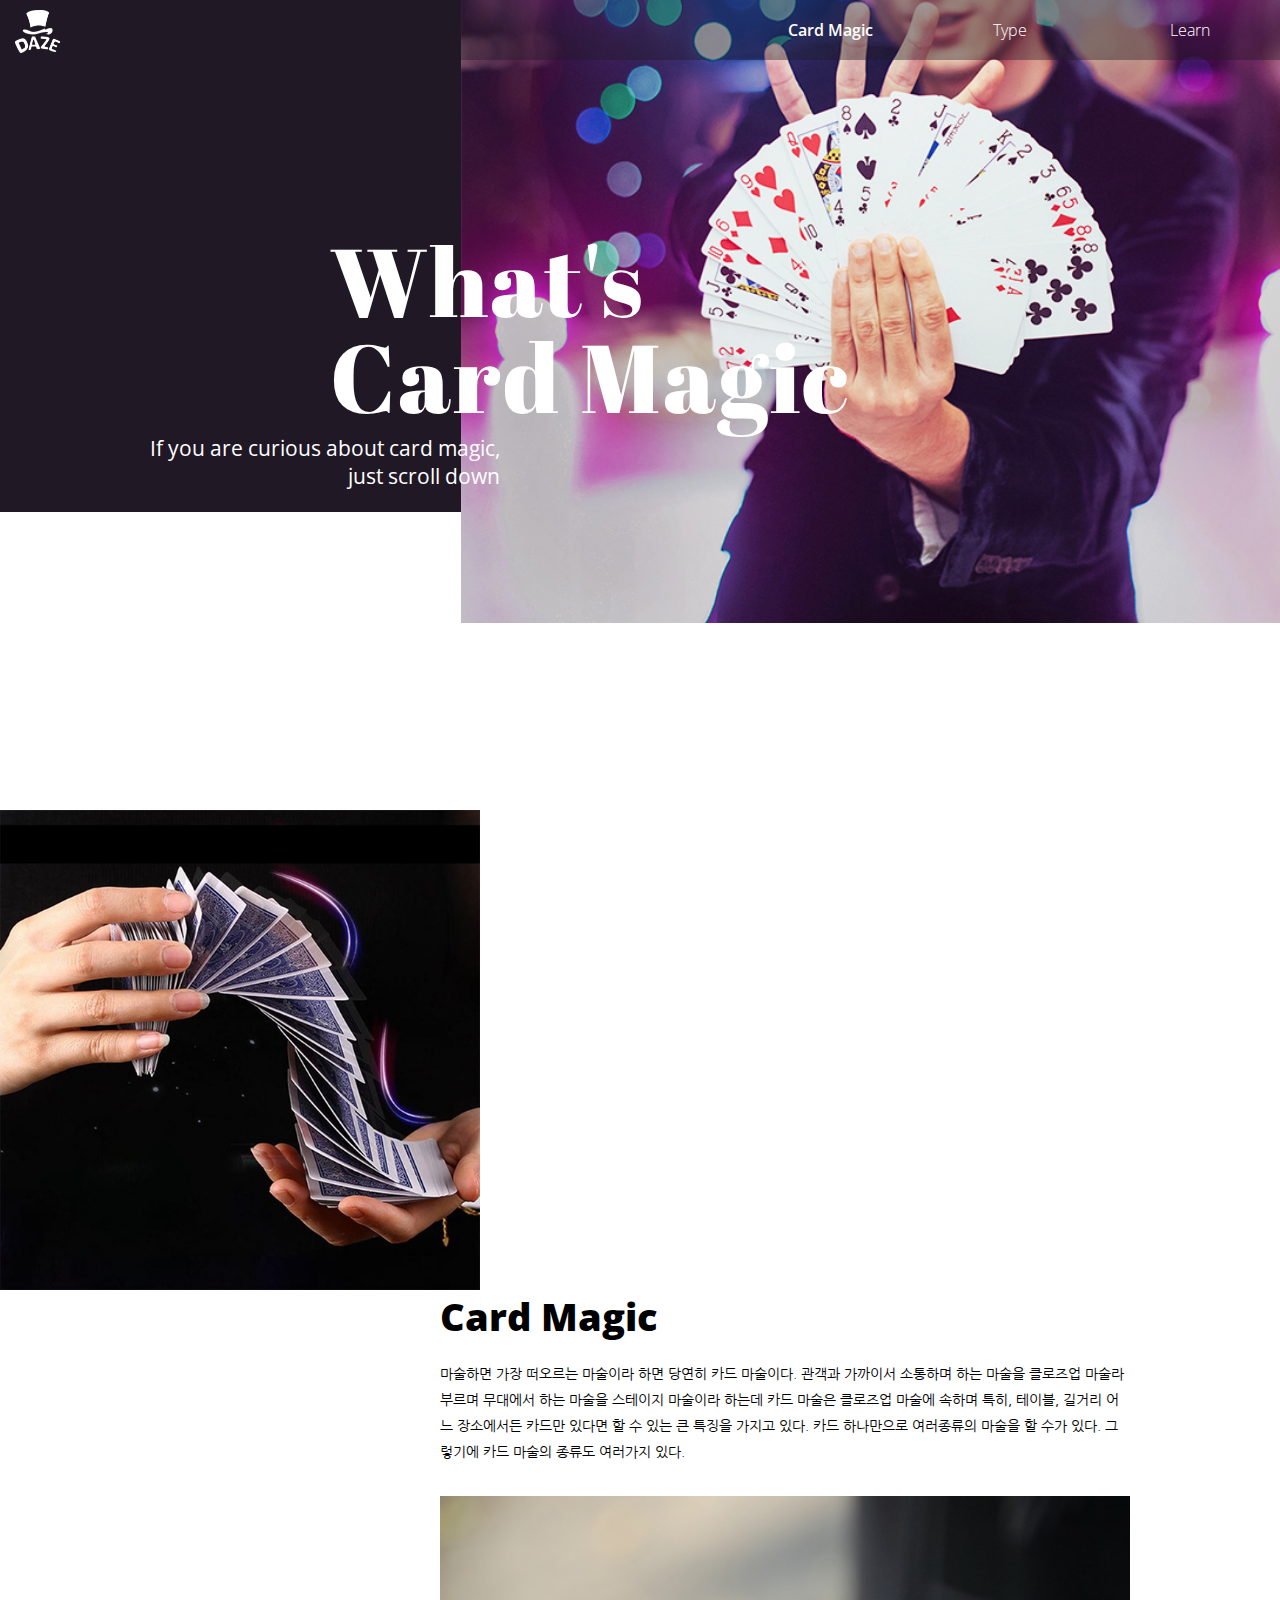
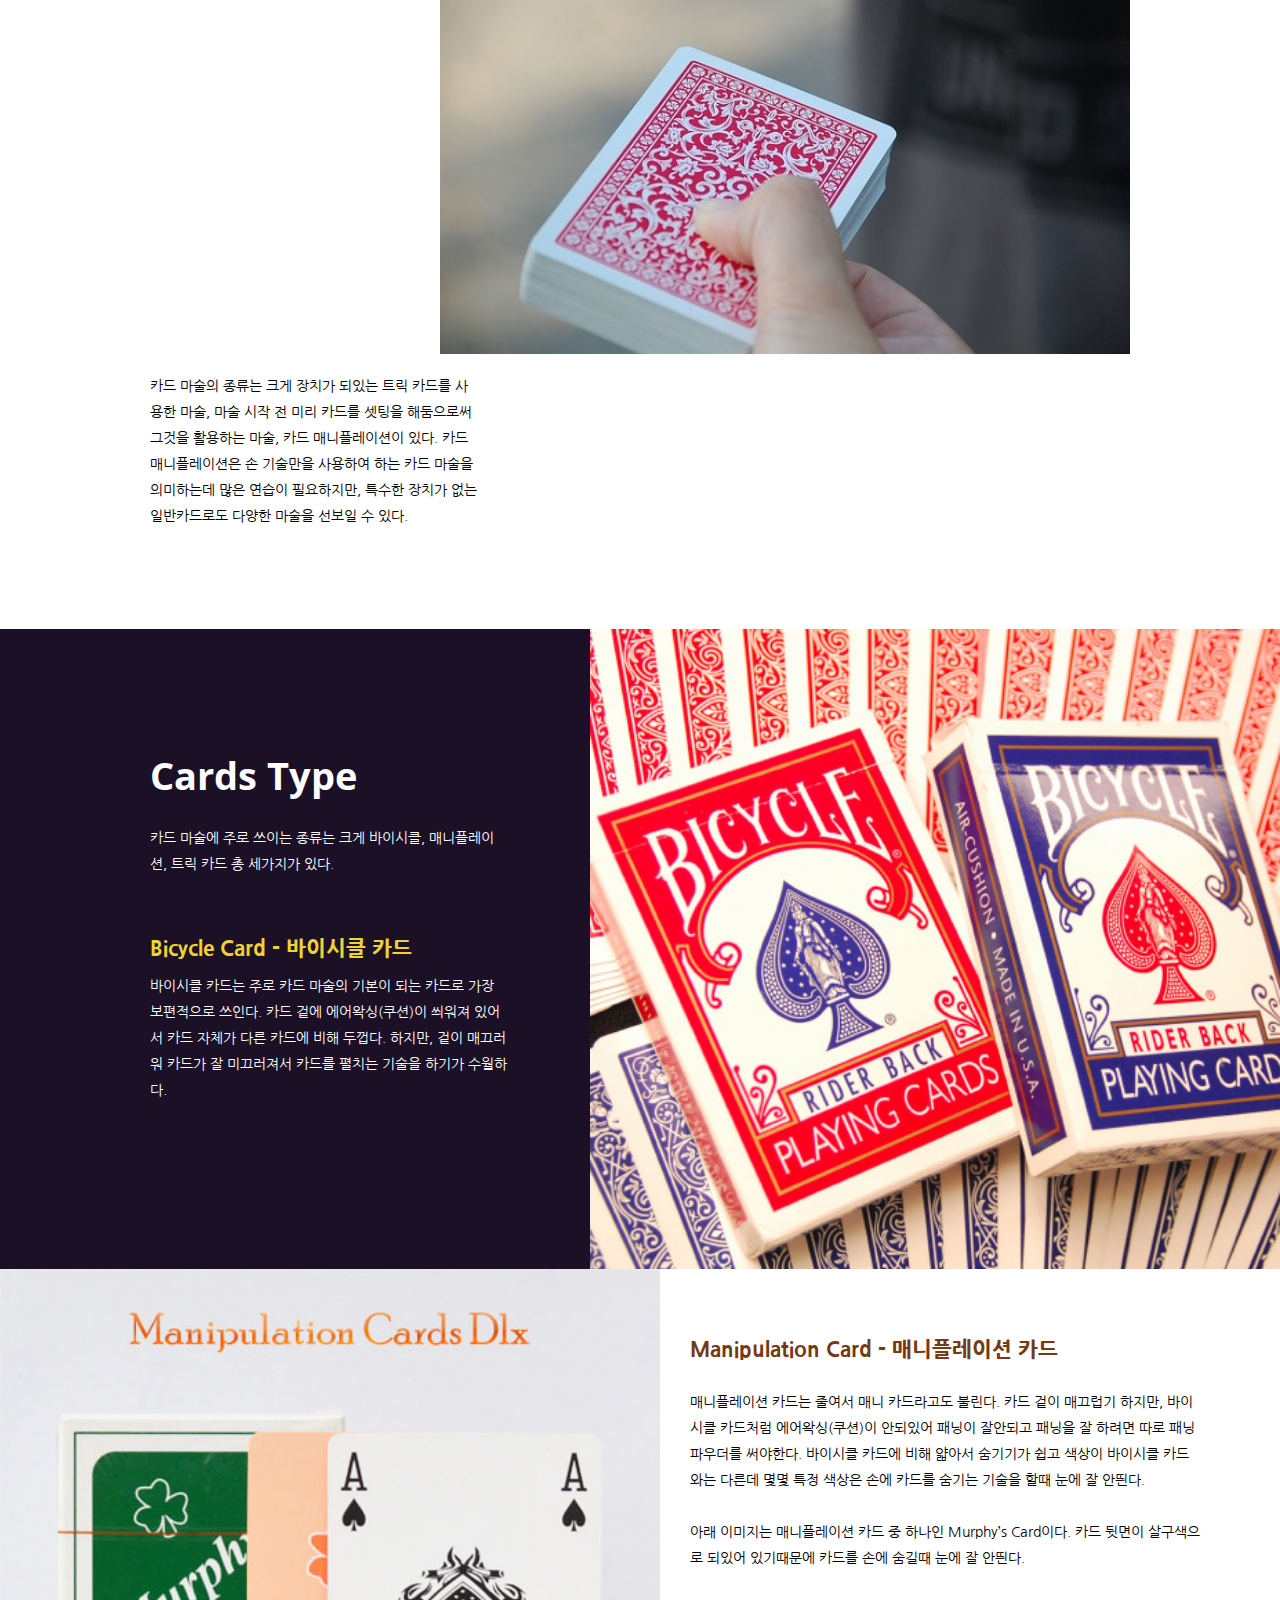
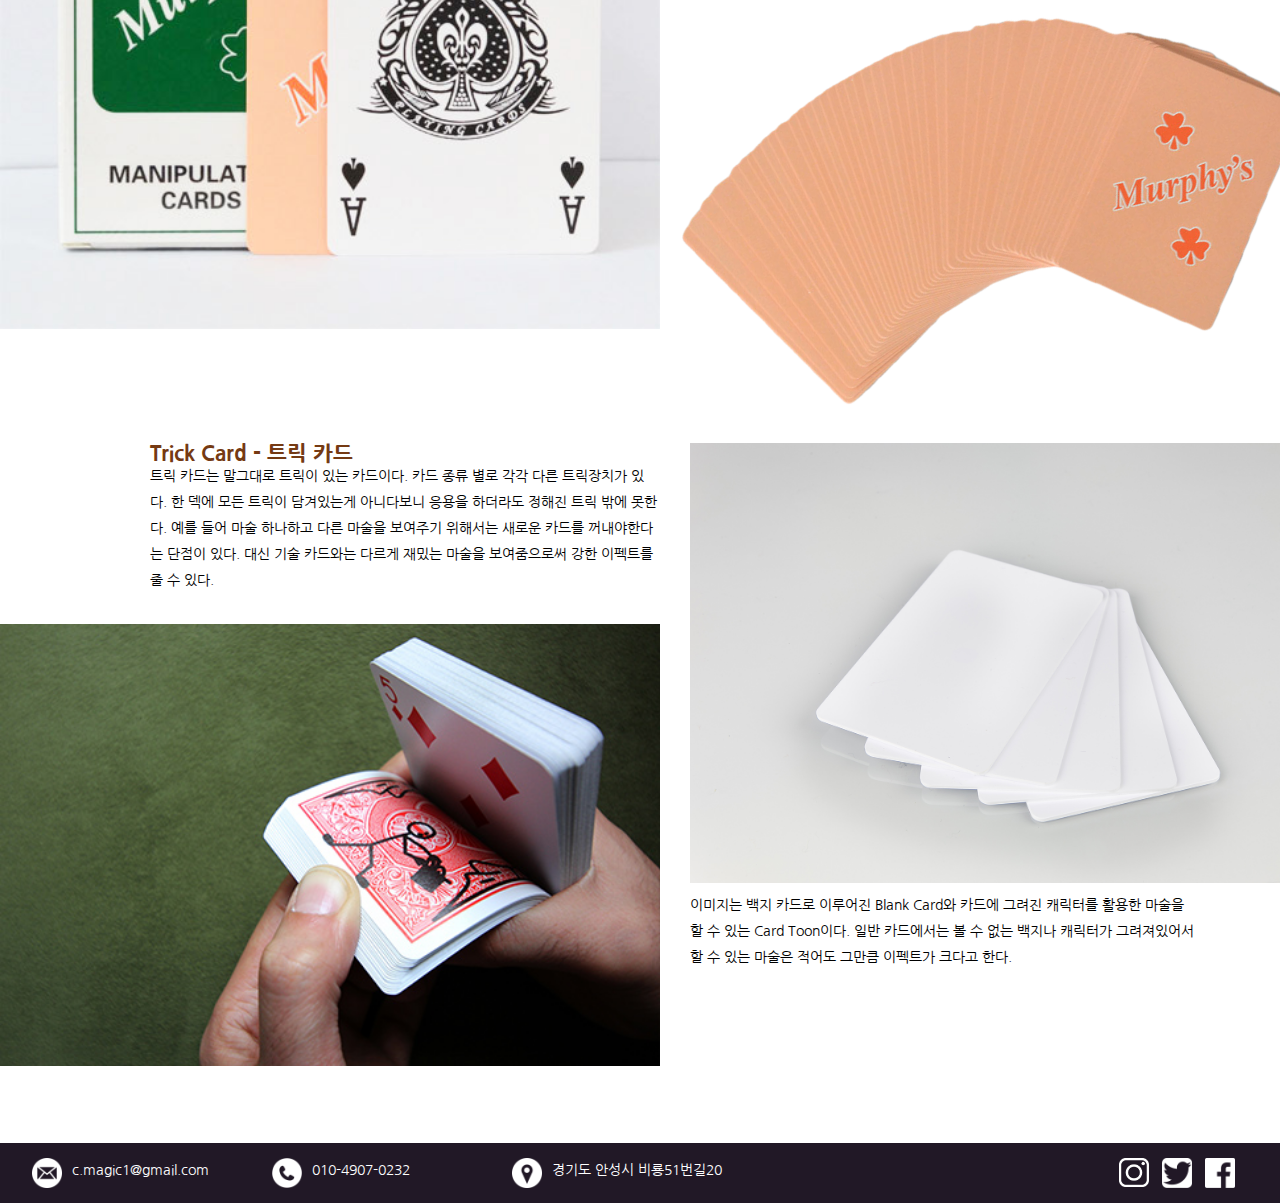
<file: index.html>
<!DOCTYPE html>
<html>
<head>
	<meta charset="utf-8">
	<meta name="viewport" content="width=device-width, initial-scale=1">
	<meta property = "og:title" content="basic of Card Magic"/>
	<meta property = "og:image" content="./img/sub.jpg"/>
	<meta property = "og:description" content="카드마술은 무엇이며 어떤 기술이 있고 어떻게 배울 수 있는가? 관심이 있다면 들어오세요!"/>
	<meta property="og:url" content="index.html"/>
	<link href="https://fonts.googleapis.com/css?family=Yatra+One" rel="stylesheet">
	<link href="https://fonts.googleapis.com/css?family=Open+Sans:300,400,600,700,800" rel="stylesheet">
	<link href="https://fonts.googleapis.com/css?family=Abril+Fatface" rel="stylesheet">
	<link href="https://fonts.googleapis.com/css?family=Nanum+Gothic:400,700,800&amp;subset=korean" rel="stylesheet">
	<link rel="stylesheet" type="text/css" href="mystyle1.css">
	<title>Card Magic</title>
</head>

<body>
	<div id="all_box">
	<div id="box">
		<main>
			<img src="./img/main1.jpg">
			<section>
				<h1>What's<br>Card Magic</h1>
				<h3>If you are curious about card magic,<br>just scroll down</h3>
			</section>
		</main>
	</div>
	
	<div id="menu_box">	
	</div>

	<header>
		
			<a href="index.html">
			<img src="./img/logo2.png"></a>
			<nav>
				<ul>
					<a href = "index.html">
						<li id="visit">Card Magic</li>
					</a>
					<a href = "index2.html">
						<li>Type</li>
					<a href = "index3.html">
						<li>Learn</li>
					</a>
				</ul>
			</nav>
		
	</header>
	<div id="o_box1">
	</div>
	<div id="part1">
		<img src="./img/card1.jpg">
		<section>
			<h2>Card Magic</h2>
			<h4>마술하면 가장 떠오르는 마술이라 하면 당연히 카드 마술이다. 관객과 가까이서 소통하며 하는 마술을 클로즈업 마술라 부르며 무대에서 하는 마술을 스테이지 마술이라 하는데 카드 마술은 클로즈업 마술에 속하며 특히, 테이블, 길거리 어느 장소에서든 카드만 있다면 할 수 있는 큰 특징을 가지고 있다. 카드 하나만으로 여러종류의 마술을 할 수가 있다. 그렇기에 카드 마술의 종류도 여러가지 있다.</h4>
			<img src="./img/card2.jpg">
		</section>
		
		<article><h4>카드 마술의 종류는 크게 장치가 되있는 트릭 카드를 사용한 마술, 마술 시작 전 미리 카드를 셋팅을 해둠으로써 그것을 활용하는 마술, 카드 매니플레이션이 있다. 카드 매니플레이션은 손 기술만을 사용하여 하는 카드 마술을 의미하는데 많은 연습이 필요하지만, 특수한 장치가 없는 일반카드로도 다양한 마술을 선보일 수 있다.</h4></article>
	</div>
	
	<div id="part2"><section><article><h2>Cards Type</h2><h4>카드 마술에 주로 쓰이는 종류는 크게 바이시클, 매니플레이션, 트릭 카드 총 세가지가 있다.</h4><h3>Bicycle Card - 바이시클 카드</h3><h4>바이시클 카드는 주로 카드 마술의 기본이 되는 카드로 가장 보편적으로 쓰인다. 카드 겉에 에어왁싱(쿠션)이 씌워져 있어서 카드 자체가 다른 카드에 비해 두껍다. 하지만, 겉이 매끄러워 카드가 잘 미끄러져서 카드를 펼치는 기술을 하기가 수월하다. </h4></article><img src="./img/bicycle.jpg"></section></div>

	<div id="part3">
		<img src="./img/mani1.jpg">
		<section>
			<h3>Manipulation Card - 매니플레이션 카드</h3><h4>매니플레이션 카드는 줄여서 매니 카드라고도 불린다. 카드 겉이 매끄럽기 하지만, 바이시클 카드처럼 에어왁싱(쿠션)이 안되있어 패닝이 잘안되고 패닝을 잘 하려면 따로 패닝 파우더를 써야한다. 바이시클 카드에 비해 얇아서 숨기기가 쉽고 색상이 바이시클 카드와는 다른데 몇몇 특정 색상은 손에 카드를 숨기는 기술을 할때 눈에 잘 안띈다.<br><br>
	아래 이미지는 매니플레이션 카드 중 하나인 Murphy’s Card이다. 카드 뒷면이 살구색으로 되있어 있기때문에 카드를 손에 숨길때 눈에 잘 안띈다.</h4>
		<img src="./img/mani2.png">
		</section>
		<div id="section2">
			<article>
				<h3>Trick Card - 트릭 카드</h3>
				<h4>트릭 카드는 말그대로 트릭이 있는 카드이다. 카드 종류 별로 각각 다른 트릭장치가 있다. 한 덱에 모든 트릭이 담겨있는게 아니다보니 응용을 하더라도 정해진 트릭 밖에 못한다. 예를 들어 마술 하나하고 다른 마술을 보여주기 위해서는 새로운 카드를 꺼내야한다는 단점이 있다. 대신 기술 카드와는 다르게 재밌는 마술을 보여줌으로써 강한 이펙트를 줄 수 있다.</h4>
				<img src="./img/trick2.jpg">
			</article>
			<div>
				<img src="./img/trick1.jpg">
				<h4>이미지는 백지 카드로 이루어진 Blank Card와 카드에 그려진 캐릭터를 활용한 마술을 할 수 있는 Card Toon이다. 일반 카드에서는 볼 수 없는 백지나 캐릭터가 그려져있어서 할 수 있는 마술은 적어도 그만큼 이펙트가 크다고 한다.
				</h4>
			</div>
		</div>
	</div>

		<footer>
		<section>
			<article>
				<img src="./img/message.png">
				<h4>c.magic1@gmail.com</h4>
			</article>
			<article>
				<img src="./img/phone.png">
				<h4>010-4907-0232</h4>
			</article>
			<article>	
				<img src="./img/map.png">
				<h4>경기도 안성시 비룡51번길20</h4>
			</article>
			<a href="https://www.facebook.com/">
			<img src="./img/facebook.png" id="sns"></a>
			<a href="https://twitter.com/?lang=en">
				<img src="./img/twitter.png" id="sns"></a>
				<a href https://www.instagram.com/?hl=en>
			<img src="./img/instargram.png" id="sns"></a>
		</section>
	</footer>
</div>
</body>
</html>
</file>
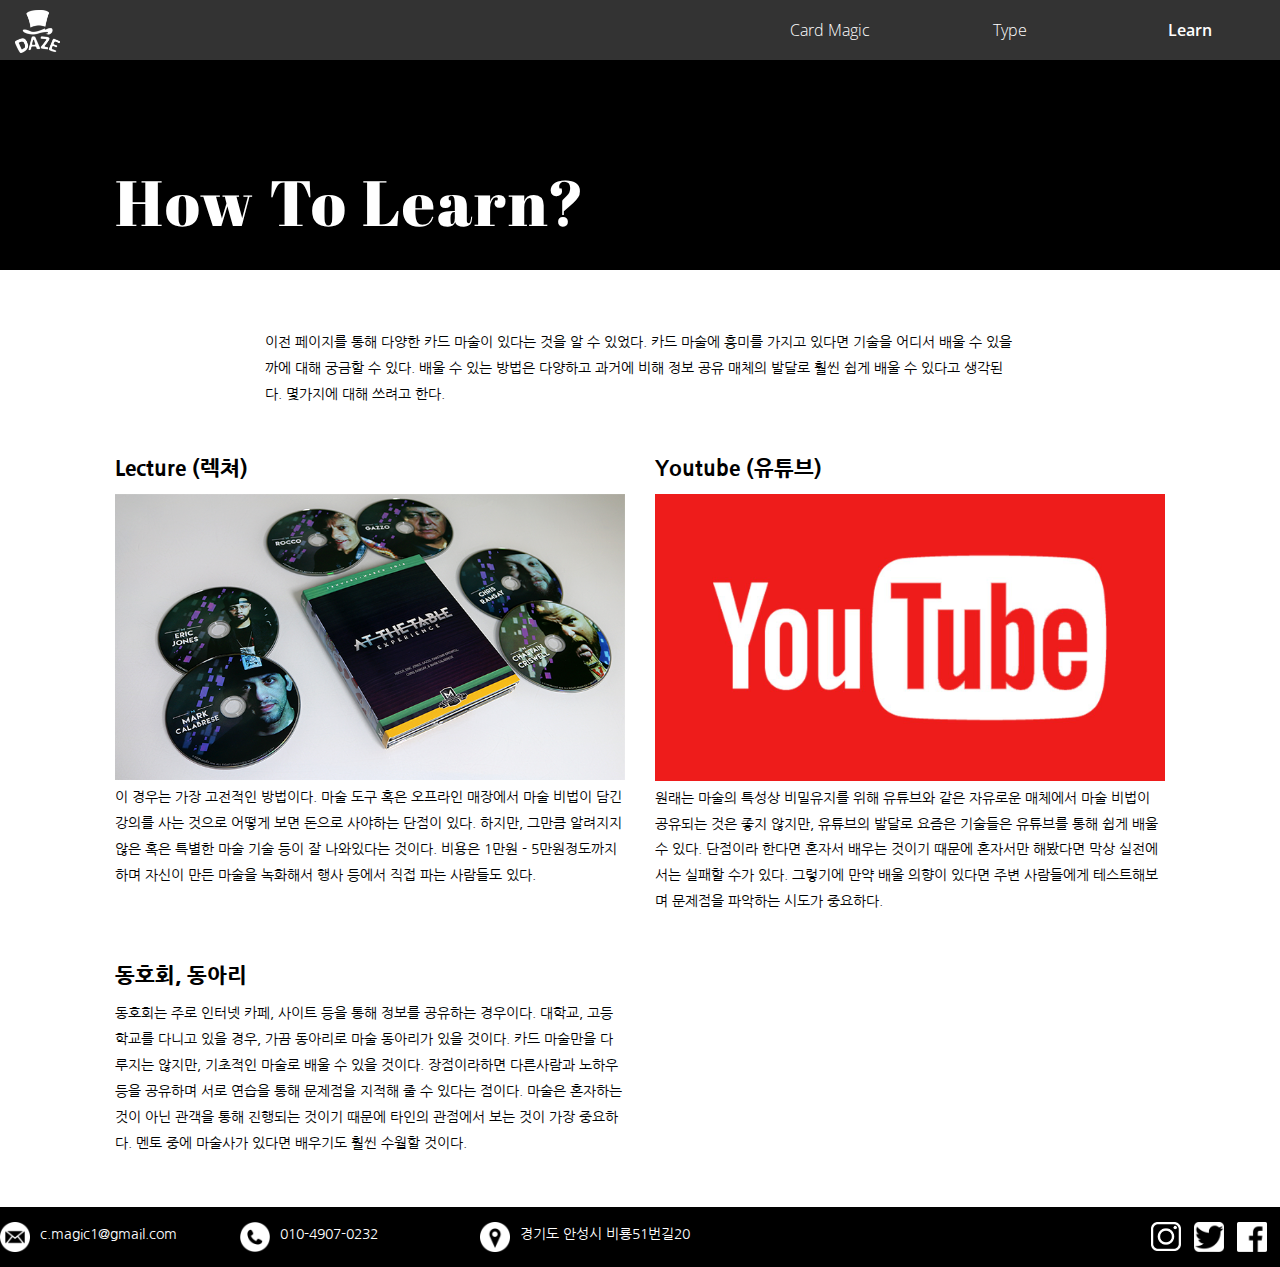
<file: index3.html>
<!DOCTYPE html>
<html>
<head>
	<meta charset="utf-8">
	<meta name="viewport" content="width=device-width, initial-scale=1">
	<meta property = "og:title" content="basic of Card Magic"/>
	<meta property = "og:image" content="./img/sub.jpg"/>
	<meta property = "og:description" content="카드마술은 무엇이며 어떤 기술이 있고 어떻게 배울 수 있는가? 관심이 있다면 들어오세요!"/>
	<meta property="og:url" content="index.html"/>
	<link href="https://fonts.googleapis.com/css?family=Yatra+One" rel="stylesheet">
	<link href="https://fonts.googleapis.com/css?family=Open+Sans:300,400,600,700,800" rel="stylesheet">
	<link href="https://fonts.googleapis.com/css?family=Abril+Fatface" rel="stylesheet">
	<link href="https://fonts.googleapis.com/css?family=Nanum+Gothic:400,700,800&amp;subset=korean" rel="stylesheet">
	<link rel="stylesheet" type="text/css" href="mystyle3.css">
	<title>Learn</title>
</head>
<body>
	<div id="box">
		<main>
			<h1>How To Learn?</h1>
		</main>

	</div>
	
	<div id="menu_box">	
	</div>

	<header>
		<div>
			<a href="index.html"><img src="./img/logo2.png"></a></a>
			<nav>
				<ul>
					<a href = "index.html">
						<li>Card Magic</li>
					</a>
					<a href = "index2.html">
						<li>Type</li>
					</a>
					<a href = "index3.html">
						<li id="visit">Learn</li>
					</a>
				</ul>
			</nav>
		</div>
	</header>

	<div id="part1">
		<h4 id="text1">이전 페이지를 통해 다양한 카드 마술이 있다는 것을 알 수 있었다. 카드 마술에 흥미를 가지고 있다면 기술을 어디서 배울 수 있을까에 대해 궁금할 수 있다. 배울 수 있는 방법은 다양하고 과거에 비해 정보 공유 매체의 발달로 훨씬 쉽게 배울 수 있다고 생각된다. 몇가지에 대해 쓰려고 한다. 
		</h4>
		
		<section id="section_box">
		<seciton id="section1">
		<h3>Lecture (렉쳐)
		</h3>
		<img src="./img/lecture.png">
		<h4>이 경우는 가장 고전적인 방법이다. 마술 도구 혹은 오프라인 매장에서 마술 비법이 담긴 강의를 사는 것으로 어떻게 보면 돈으로 사야하는 단점이 있다. 하지만, 그만큼 알려지지 않은 혹은 특별한 마술 기술 등이 잘 나와있다는 것이다. 비용은 1만원 - 5만원정도까지 하며 자신이 만든 마술을 녹화해서 행사 등에서 직접 파는 사람들도 있다.
		</h4>
		</seciton>
		<section id="section2">
		<h3>Youtube (유튜브)
		</h3>
		<img src="./img/youtube.jpg">
		<h4>원래는 마술의 특성상 비밀유지를 위해 유튜브와 같은 자유로운 매체에서 마술 비법이 공유되는 것은 좋지 않지만, 유튜브의 발달로 요즘은 기술들은 유튜브를 통해 쉽게 배울 수 있다. 단점이라 한다면 혼자서 배우는 것이기 때문에 혼자서만 해봤다면 막상 실전에서는 실패할 수가 있다. 그렇기에 만약 배울 의향이 있다면 주변 사람들에게 테스트해보며 문제점을 파악하는 시도가 중요하다.
		</h4>
		</section>
		<section id="section1">
			<h3>동호회, 동아리	
			</h3>
			<h4>동호회는 주로 인터넷 카페, 사이트 등을 통해 정보를 공유하는 경우이다. 대학교, 고등학교를 다니고 있을 경우, 가끔 동아리로 마술 동아리가 있을 것이다. 카드 마술만을 다루지는 않지만, 기초적인 마술로 배울 수 있을  것이다. 장점이라하면 다른사람과 노하우 등을 공유하며 서로 연습을 통해 문제점을 지적해 줄 수 있다는 점이다. 마술은 혼자하는 것이 아닌 관객을 통해 진행되는 것이기 때문에 타인의 관점에서 보는 것이 가장 중요하다. 멘토 중에 마술사가 있다면 배우기도 훨씬 수월할 것이다.
		</h4>
		</section>
		</section>
	</div>
	
	<footer>
		<section>
			<article>
				<img src="./img/message.png">
				<h4>c.magic1@gmail.com</h4>
			</article>
			<article>
				<img src="./img/phone.png">
				<h4>010-4907-0232</h4>
			</article>
			<article>	
				<img src="./img/map.png">
				<h4>경기도 안성시 비룡51번길20</h4>
			</article>
			<a href="https://www.facebook.com/">
			<img src="./img/facebook.png" id="sns"></a>
			<a href="https://twitter.com/?lang=en">
				<img src="./img/twitter.png" id="sns"></a>
				<a href https://www.instagram.com/?hl=en>
			<img src="./img/instargram.png" id="sns"></a>
		</section>
	</footer>

</body>
</html>

</body>
</html>
</file>
<file: mystyle1.css>
*{padding: 0; margin: auto; font-family: 'Open Sans', sans-serif; font-weight: 300;}
a:link, a:active, a:visited, a:hover{text-decoration: none;}
		a:link, a:active, a:visited{color: white;}

		h2{font-weight: 800; font-size: 2.4em;}
		h4{font-family: 'Nanum Gothic', sans-serif; line-height: 1.8em; font-size: 0.9em;}
		h3{font-family: 'Nanum Gothic', sans-serif;  font-size: 1.3em; font-weight: 800;}
#all_box{width: 100%; overflow: hidden;}

#menu_box{position: absolute; width: 100%; height: 60px; background: #211826; opacity: 0.4;}
header{position: relative; width: inherit; max-width: 1600px; height: 60px;  color: white;}
header h1{font-weight: 400; height: 60px; line-height: 60px; float: left; font-size: 1.6em; padding:  0 0 0 15px;}
header img{float: left; padding: 10px 0 10px 15px; width: 45px;}

ul{list-style: none; float: right;}
li{float: left; width: 180px; height: 60px; line-height: 60px; text-align: center;}
li:hover {font-weight: 600; background: #211826;}
#visit{font-weight: 600;}

#box{position: absolute; width: 100%; height: 40vw; background: #211826; color: white; max-height: 560px;}
main{position: relative; width: inherit; max-width: 1500px; height: 40vw; max-height: 560px;}
main img{position: absolute; right: 0px; width: 64%;}
main section{position: absolute; left: 150px;  bottom: 0px; color: white;  height: 280px; z-index: +1;}
main section h1{font-family: 'Abril Fatface', cursive; font-size: 6.0em; letter-spacing: 2px; line-height: 1.0; position: relative; left: 180px;}
main section h3{font-family: 'Open Sans', sans-serif; font-weight: 400; padding:10px 0 0 0; float: left; text-align: right;}

@media screen and (max-width: 500px){

	h2{font-size: 1.8em;}
	h3{font-size: 1.0em;}
	#menu_box{height: 75px;}
	header h1{height: 40px; line-height: 40px; font-size: 1.2em; }
	header img{margin: 0 0 0 calc(50% - 15px); padding: 5px 0 7px 0px ; width: 30px;}
	ul{width: 100%;}
	li{width: 33.3%; height: 30px; line-height: 30px; font-size: 3.4%;}
	#box{width: 100%; height: 82vw; max-height: 370px;}
	#box main{width: 100%; padding: 40px 0 0 0;}
	#box main img{width: 100%;}
	#box main section{position: relative; left: 10%; top: 27vw; width: 100%;}
	#box main section h1{font-size: 3.5em; left: 0px;}
	#box main section h3{position: relative; left: 10px; text-align: left; font-size: 1.0em;}
}

#o_box1{position: relative; width: 100%; max-width: 1350px; height: 65vw; max-height: 750px;}
#part1{width: 100%; max-width: 1350px;}
#part1:after{content:""; display: block; clear:both;}
#part1 img{float: left; width: 480px; padding: 0px 30px 0px 0px;}
#part1 section{float: right; padding: 0 150px 0 0; width: 690px;}

#part1 section h4{padding: 20px 0px 0px 0px;}
#part1 section img{padding: 30px 0 0 0; float: right; width: 690px;}

#part1 article {float: left; padding: 20px 0 0 150px;  width: 330px;}

@media screen and (max-width: 500px){
	#o_box1{width: inherit; height: 85vw; max-height: 370px; opacity: 0.4;}
	#part1{width: inherit; top: 10vw;}
	#part1 img{width: 80%; padding: 0 0 0 10%;}
	#part1 section{float: left; width: 100%; }
	#part1 section h2{width: 80%;}
	#part1 section h4{width: 80%; padding: 5px 0 0 0;}
	#part1 section img{position: absolute; top:0px; width: 100%; opacity: 0.4; z-index: -1;}
	#part1 article{width: 78vw; padding: 5vw 0 0 11vw;}
}

#part2{margin: 100px 0 0 0; width: 100%; height: 640px; background: #1B1026;}
#part2 section{width: 100%; max-width: 1350px; }
#part2 section article{float: left; padding: 120px 0 0 150px; margin: 0; width: 360px;color: white;}
#part2 section article h2{font-weight: 700; padding: 0 0 10px 0;}
#part2 section article h4{padding: 15px 0px 0px 0px;}
#part2 section article h3{padding: 60px 0 0 0 ; color: #EED331;}
#part2 section img{float: right; width: 690px; height: 640px;}

@media screen and (max-width: 500px){
	#part2{height: 96vw; }
	#part2 section{width: 100%;}
	#part2 section article{position: absolute; width: 80%; padding: 50px 0 0 10%; z-index: +1;}
	#part2 section article h2{padding: 0px;}
	#part2 section article h3{padding: 20px 0 0 0;}
	#part2 section article h4{padding: 7px 0 0 0;}
	#part2 section img{position: relative; left: 0; top: 0; width: 100%; height: 96vw; opacity: 0.3;}
}

#part3{width: inherit; max-width: 1350px;}
#part3:after{content:""; display: block; clear:both;}
#part3 img{float: left; width: 660px;}
#part3 section{float: left; padding: 70px 0 0 30px; width: 510px;}
#part3 section h3{color: #753A13;}
#part3 section h4{padding: 30px 0 50px 0;}
#part3 section img{float: right: padding: 50px 0 0 0; width: 630px;transform: rotate(-20deg);}
#part3 #section2{float: left; padding: 50px 0 0 0; width: 1350px; height: 600px;}
#part3 #section2 article{float: left; width: 660px; padding: 0 30px 0 0;}
#part3 #section2 article img{width: 660px; padding: 30px 0 0 0; left: 0px;}
#part3 #section2 article h3{color: #753A13; padding: 0 0 0 150px;}
#part3 #section2 article h4{padding: 0 0 0 150px;}

#part3 #section2 div{float: left; width: 660px; }
#part3 #section2 div img{float: left; width: 660px;}
#part3 #section2 div h4{float: left; width: 510px; padding: 10px 0 0 0;}

@media screen and (max-width: 500px){
	#part3{width: 100%;}
	#part3:after{content:""; display: block; clear:both;}
	#part3 img{float: left; width: 100%;}
	#part3 section{float: left; width: inherit; padding: 0px;}
	#part3 section h3{width: 80%; padding: 15px 0 0 0;}
	#part3 section h4{width: 80%; padding: 7px 0 0 0;}
	#part3 section img{float: left; width: 80%; padding: 40px 0 0 10%;}
	#part3 #section2{float: left; width: inherit; padding: 16vw 0 0 0;}
	#part3 #section2 article{float: left; width: 80%; padding: 0 0 0 10%;}
	#part3 #section2 article:after{content:""; display: block; clear:both;}
	#part3 #section2 article h3{padding: 0 0 7px 0;}
	#part3 #section2 article h4{padding: 0px;}
	#part3 #section2 article img{float: left; width: 100%; padding: 20px 0 10px 0;}
	#part3 #section2 div{float: left; width: 80%; padding: 0 0 0 10%;}

	#part3 #section2 div img{float: left; width: 100%;}
	#part3 #section2 div h4{float: left; width: 100%; padding: 0px;}
}

footer{width: inherit; height: 60px; background: #211826; margin: 100px 0 0 0;}
footer section{width: 95%; max-width: 1310px; padding: 15px 0 0 0; color: white;}
footer section article{float: left; width: 240px;}
footer section article img{float: left; width: 30px; padding: 0 10px 0 0;}
footer section article h4{float: left;  padding: 0 10px 0 0;}
footer section #sns{float: right; width: 30px; padding: 0 13px 0 0}

@media screen and (max-width: 500px){
	footer{width: inherit; margin: 60vw 0 0 0; height: 130px;}
	footer section{width: 95%;}
	footer section article{float: left; width: 200px; padding: 5px 0;}
	footer section article h4{padding: 0px; font-size: 0.7em}
	footer section article img{width: 25px;}
	footer section #sns{float: right; width: 25px; padding: 5px;}

}
</file>
<file: mystyle3.css>
*{padding: 0; margin: auto; font-family: 'Open Sans', sans-serif; font-weight: 300;}
a:link, a:active, a:visited, a:hover{text-decoration: none;}
		a:link, a:active, a:visited{color: white;}

		h2{font-weight: 800; font-size: 2.4em;}
		h4{font-family: 'Nanum Gothic', sans-serif; line-height: 1.8em; font-size: 0.9em;}
		h3{font-family: 'Nanum Gothic', sans-serif;  font-size: 1.3em; font-weight: 800;}

#menu_box{position: absolute; width: 100%; height: 60px; background: grey; opacity: 0.4;}
header{position: relative; width: inherit; max-width: 1600px; height: 60px;  color: white;}
header h1{font-weight: 400; height: 60px; line-height: 60px; float: left; font-size: 1.6em; padding:  0 0 0 15px;}
header img{float: left; padding: 10px 0 10px 15px; width: 45px;}

ul{list-style: none; float: right;}
li{float: left; width: 180px; height: 60px; line-height: 60px; text-align: center;}
li:hover {font-weight: 600; background: black;}
#visit{font-weight: 600;}

#box{position: absolute; width: 100%; height: 270px; background: black; color: white;}
#box main{width: 100%; max-width: 1050px; padding: 170px 0 0 0; }
#box main h1{font-family: 'Abril Fatface', cursive;  font-size: 4.0em; letter-spacing: 2px; line-height: 1.0;}

@media screen and (max-width: 500px){

  #menu_box{height: 40px; }
  header h1{height: 40px; line-height: 40px; font-size: 1.2em; }
  header img{margin: 0 0 0 calc(50% - 15px); padding: 5px 0 7px 0px ; width: 30px;}
  ul{width: 100%;}
  li{width: 33.3%; height: 30px; line-height: 30px; font-size: 3.4%; }
  #box{width: 100%; height: 260px}
  #box main{width: 74%; padding: 120px 0 0 0}
  #box main h1{font-size: 3.5em;}
}

#part1{width: 100%; max-width: 1050px; padding: 270px 0 0 0;}
#part1:after{content:""; display: block; clear:both;}
#part1 h3{padding: 0 0 15px 0;}
#part1 img{width: 510px;}
#part1 #text1{width: 100%; max-width: 750px; padding: 0 0 50px 0;}
#part1 #section_box{width: 100%; max-width: 1350px; background: blue;}
#part1 #section_box #section1{float: left; max-width: 510px; margin: 0 30px 50px 0;}
#part1 #section_box #section2{float: left; max-width: 510px; margin: 0 0 50px 0;}
 
@media all and (max-width: 500px){
	#part1{width: 100%; padding: 230px 0 0 0;}
	#part1 h3{float: left; width: 80%; padding: 0 0 10px 11%;}
	#part1 h4{float: left; width: 80%; padding:  0 0 0 11%;}
	#part1 img{width: 100%;}
	#part1 #text1{width: 80%; padding:  0 0 50px 11%;}
	#part1 #section1{width: 100%;}
	#part1 #section2{width: 100%;}
}


footer{width: 100%; height: 60px; background: black}
footer section{width: 100%; max-width: 1600px; padding: 15px 0 0 0; max-width: 1310px; color: white; }
footer section article{float: left; width: 240px; }
footer section article img{float: left; width: 30px; padding: 0 10px 0 0;}
footer section article h4{float: left;  padding: 0 10px 0 0;}
footer section #sns{float: right; width: 30px; padding: 0 13px 0 0}


@media screen and (max-width: 500px){
	footer{width: inherit; margin: 60vw 0 0 0; height: 130px;}
	footer section{width: 95%;}
	footer section article{float: left; width: 200px; padding: 5px 0;}
	footer section article h4{padding: 0px; font-size: 0.7em}
	footer section article img{width: 25px;}
	footer section #sns{float: right; width: 25px; padding: 5px;}
}
</file>
